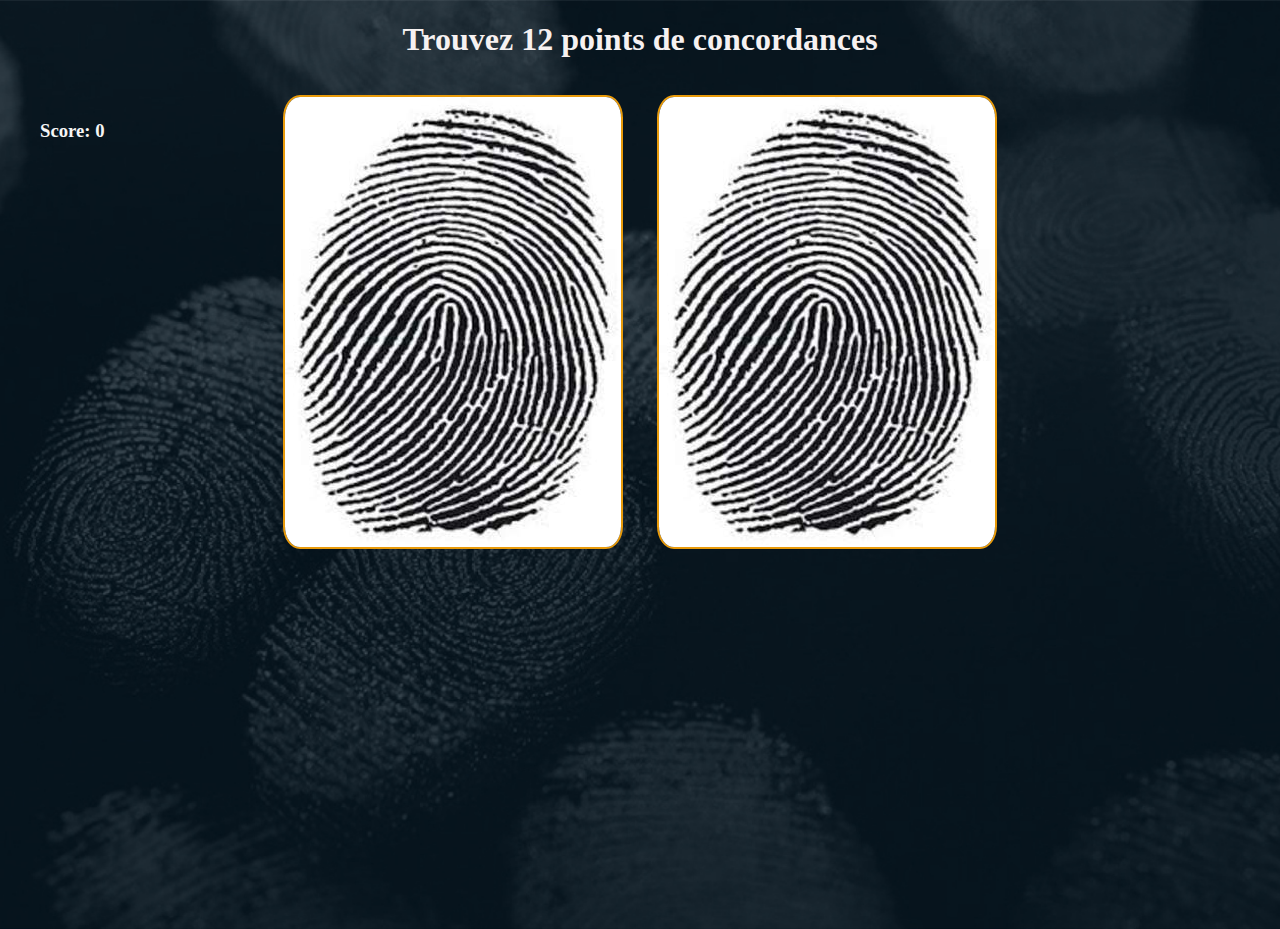
<file: Forensic -- digital matches/index.html>
<!DOCTYPE html>
<html lang="fr">
<head>
    <meta charset="UTF-8">
    <meta name="viewport" content="width=device-width, initial-scale=1.0">
    <title>Matching fingerprints</title>
    <link rel="stylesheet" href="style.css">
</head>
<body>
    <h1> Trouvez 12 points de concordances</h1>
    <div id ="score"> <h3>Score: 0 <h3> </div>
    <div class="canvass">
        <canvas id ="leftCanva"> </canvas>
        
        <canvas id ="rightCanva"> </canvas>
        
    </div>
    <img src="./emp1.jpg" id="source"/>

    <div id ="message"> </div>
    
    <script src="index.js"></script>
</body>
</html>
</file>
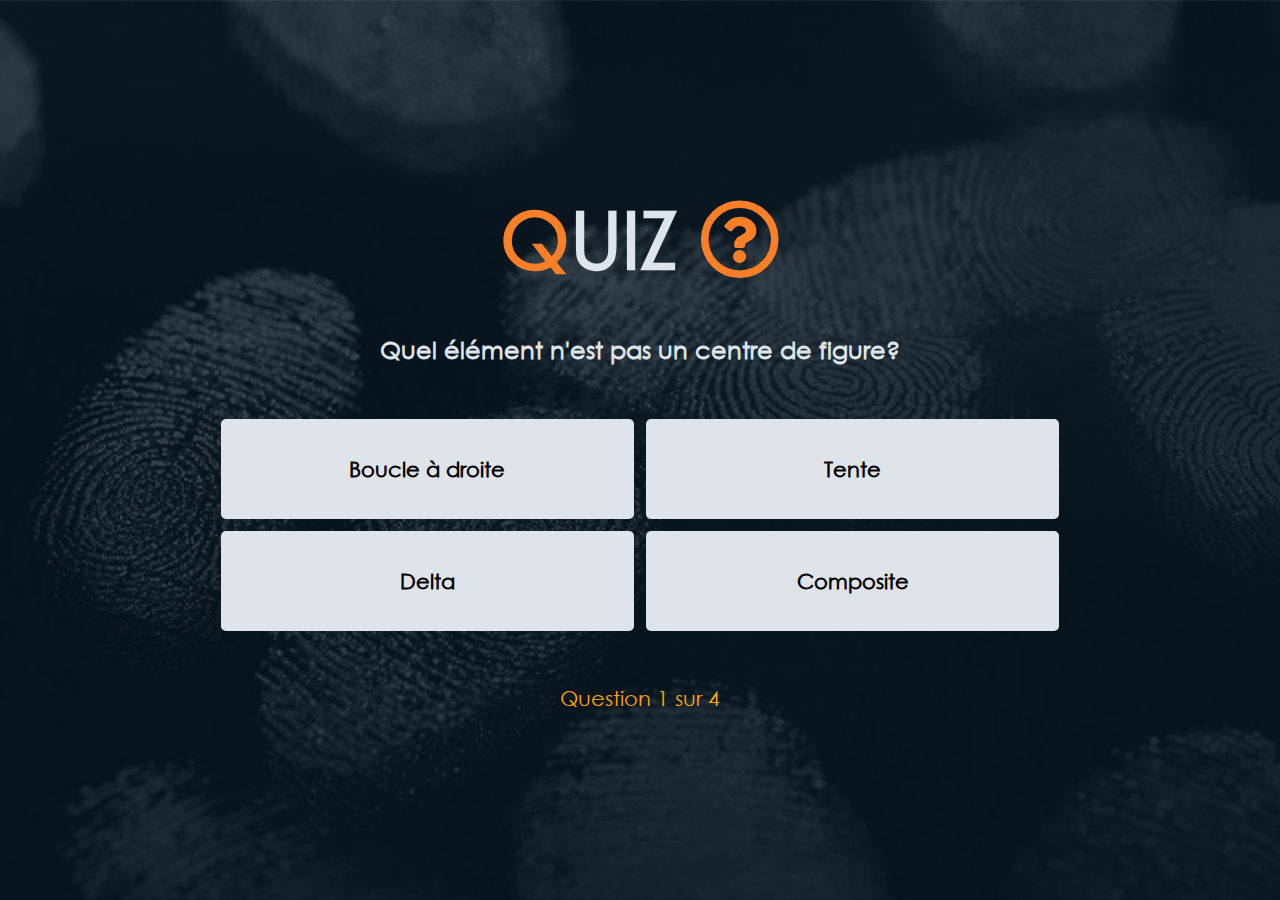
<file: Quizz App/index.html>
<!DOCTYPE html>
<html lang="fr">

<head>
  <meta charset="UTF-8">
  <meta name="viewport" content="width=device-width, initial-scale=1.0">
  <meta http-equiv="X-UA-Compatible" content="ie=edge">

  <title>Quiz</title>

  <link rel="stylesheet" href="https://use.fontawesome.com/releases/v5.8.2/css/all.css">
  <link href="./style.css" rel="stylesheet">
</head>

<body>

  <div class="container">
    <div id="quiz">
      <h1><span>Q</span>uiz <i class="far fa-question-circle"></i></h1>

      <h2 id="question"></h2>

      <h3 id="score"></h3>

      <div class="choices">
        <button id="guess0" class="btn">
          <p id="choice0"></p>
        </button>

        <button id="guess1" class="btn">
          <p id="choice1"></p>
        </button>

        <button id="guess2" class="btn">
          <p id="choice2"></p>
        </button>

        <button id="guess3" class="btn">
          <p id="choice3"></p>
        </button>
      </div>

      <p id="progress"></p>

    </div>
  </div>

  <script src="./index.js"></script>
</body>



</html>
</file>
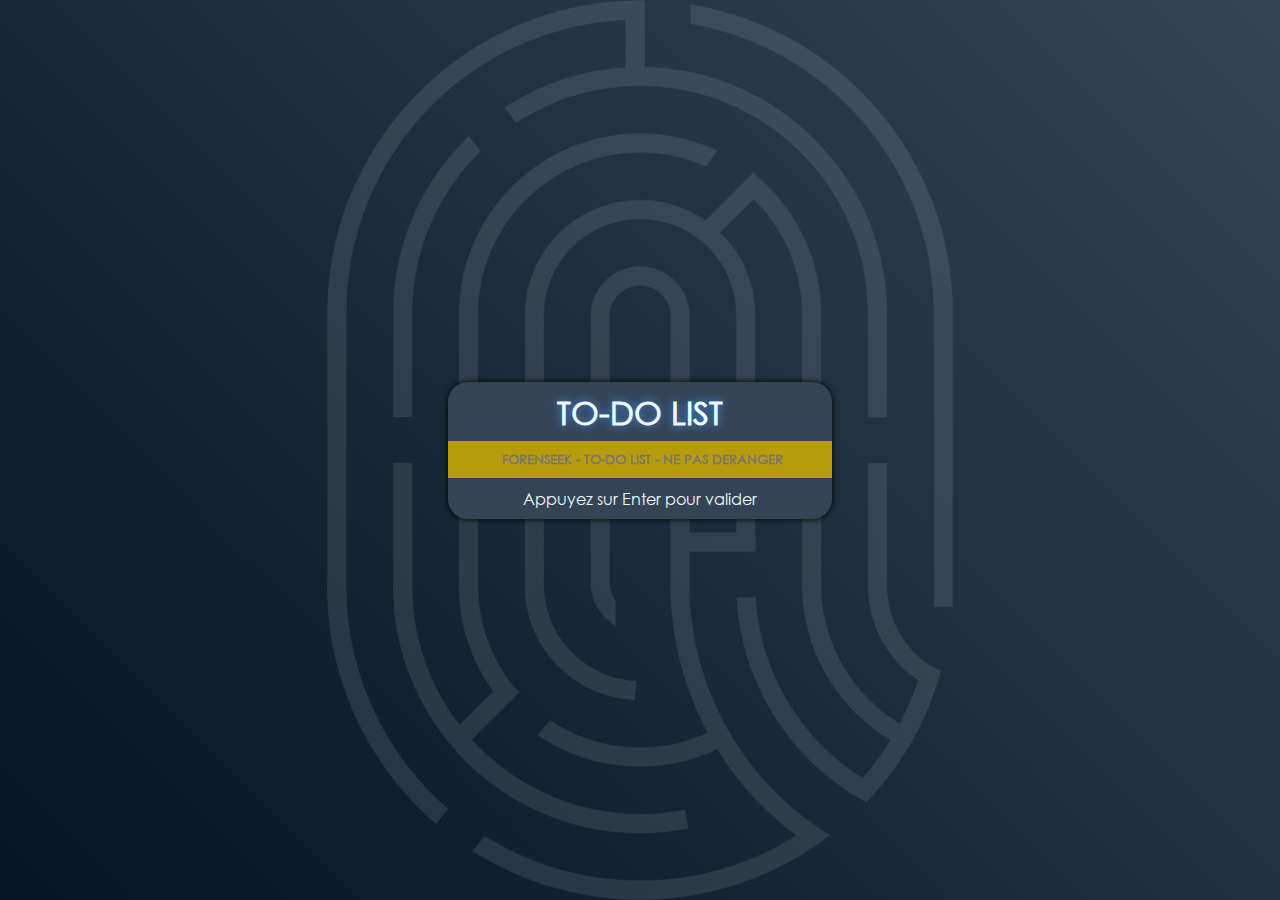
<file: TODOLIST/index.html>
<!DOCTYPE html>
<html lang="en">
<head>
    <meta charset="UTF-8">
    <meta http-equiv="X-UA-Compatible" content="IE=edge">
    <meta name="viewport" content="width=device-width, initial-scale=1.0">
    <title>To-do List</title>
    <link rel="stylesheet" href="style.css">
</head>
<body>
    <img src="./fingerprintmak.png" alt="fingerprint" id="fingerprintmark">
    <div class="todo-container">
        <h1> TO-DO LIST</h1>
        <Form id ="taskform">
            <input type="text" id="task" placeholder="forenseek - to-do list - ne pas deranger" minlength="2">
            <label for="task">Appuyez sur Enter pour valider</label>
        </Form>
        <div class="task-container"></div>
        </div>
    </div>

<script src="./script.js"></script>
</body>
</html>
</file>
<file: Forensic -- digital matches/style.css>
body {
  text-align: center;
  align-items: center;
  background: url(./bg-home.jpg) no-repeat center/cover;
  height: 100vh;
  color: rgb(246, 241, 241);
  position: relative;
}

.canvas {
  text-align: center;
}
canvas {
  margin: 15px;
  border: solid 1px;
  border: 2px solid rgb(232, 154, 10);
  border-radius: 5%;
  /* height: 30rem; */
}

canvas:hover{
    cursor : crosshair
}

img {
  visibility: hidden;
  z-index: -5;
  height: 0px;
}

#score {
    color :whitesmoke;
    position : absolute ;
    left : 2rem; 
    top: 5rem
}

#message {
    font-size: 1rem;
    color:red;
    position : absolute;
    bottom : 0.8rem;
    left : 35%
}
</file>
<file: Quizz App/style.css>
@font-face {
	font-family: "gothic";
	src: url(./gothic/gothic.ttf);
}
* {
  font-family:"gothic", sans-serif; 
  box-sizing: border-box;
  margin: 0;
  padding: 0;
  text-align: center;
}

body {
  display: grid;
  align-items: center;
  justify-items: center;
  min-height: 100vh;
  background: url(./Images/bg-home.jpg) center/cover ;
  color: #dfe4ea;
}
body h1 {
  margin-bottom: 3rem;
  text-transform: uppercase;
  font-size: 5rem;

}
body h1 span,
body h1 i {
  color: #fa7f27;
}
body h3 {
  color: #e7690f;
  font-size: 1.5rem;
}
body .container .choices {
  display: flex;
  flex-wrap: wrap;
  margin: 3rem auto 3rem;
  min-width: 500x;
}
body .container .choices button {
  flex: 1 0 45%;
  width: 200px;
  height: 100px;
  border-radius: 5px;
  cursor: pointer;
  border: none;
  margin: 0.4rem;
  outline: none;
  background: #dfe4ea;
  user-select: none;
  font-weight: 600;
}
body .container .choices button:hover {
  background: #ffa502;
  transition: 0.5s;
}
body .container .choices button:active {
  transform: scale(0.9);
  transition: transform 0.1s;
}
body .container .choices button p {
  font-size: 1.3rem;
}
body #progress {
  font-size: 1.3rem;
  color: #ffa502;
}

#restart{
 color: #e7690f;
 background: #344553 ;
 border-radius : 10px;
 margin : 50px;
 font-size: 2rem;
 transition: 0.2s;
 padding: 10px;
}

#restart:hover{
  background-color: #415565;
  transform: scale(1.1);
}
</file>
<file: TODOLIST/style.css>
@font-face {
    font-family: "CenturyGothic";
    src: url(./font/gothic/gothic.ttf);
  }


*{
    margin: 0;
    padding: 0;
    box-sizing: border-box;
    font-family:"CenturyGothic";
}

body {
 min-height: 100vh;
 background: linear-gradient(45deg,#021523,#344455);
 color :aliceblue;
 display : flex;
 align-items: center;
justify-content: center;
 
}
#fingerprintmark{
    height: 100vh;
    min-height: 300px;
    z-index: -100;
    position:absolute;
    filter : opacity(0.1)
}

.todo-container {
    text-align: center;
    border-radius: 20px;
    min-width: 350px;
    width: 30%;
    background : #344455;
    margin: 10px;
    padding: 10px 0;
    box-shadow: #000000 0px 0px 6px 0px;
    
}

.todo-container > h1 {
    font-weight: 900;
    text-shadow: #4892F9  -0px -0px 10px ;
}

#task,#task::placeholder {
    margin: 10px 0;
    padding: 8px 0;
    width: 100%;
    border: 2px solid rgb(182, 156, 11);
    transition : 1s ease;
    background: rgb(182, 156, 11);
    font-weight: bolder;
    text-align: center;
    text-transform: uppercase;
}
.todoelement{
    display:grid;
    grid-template-columns: 8% 92%;
    margin: 10px;
    text-transform: capitalize;
}
.task-number{
    margin: 5px;
    padding: 0 5px 0 0 ;
    background: url(./taskmarker.png) no-repeat right/cover;
   text-align: center;
    color: black;
    font-weight: bolder;
    font-style: oblique;

}
</file>
